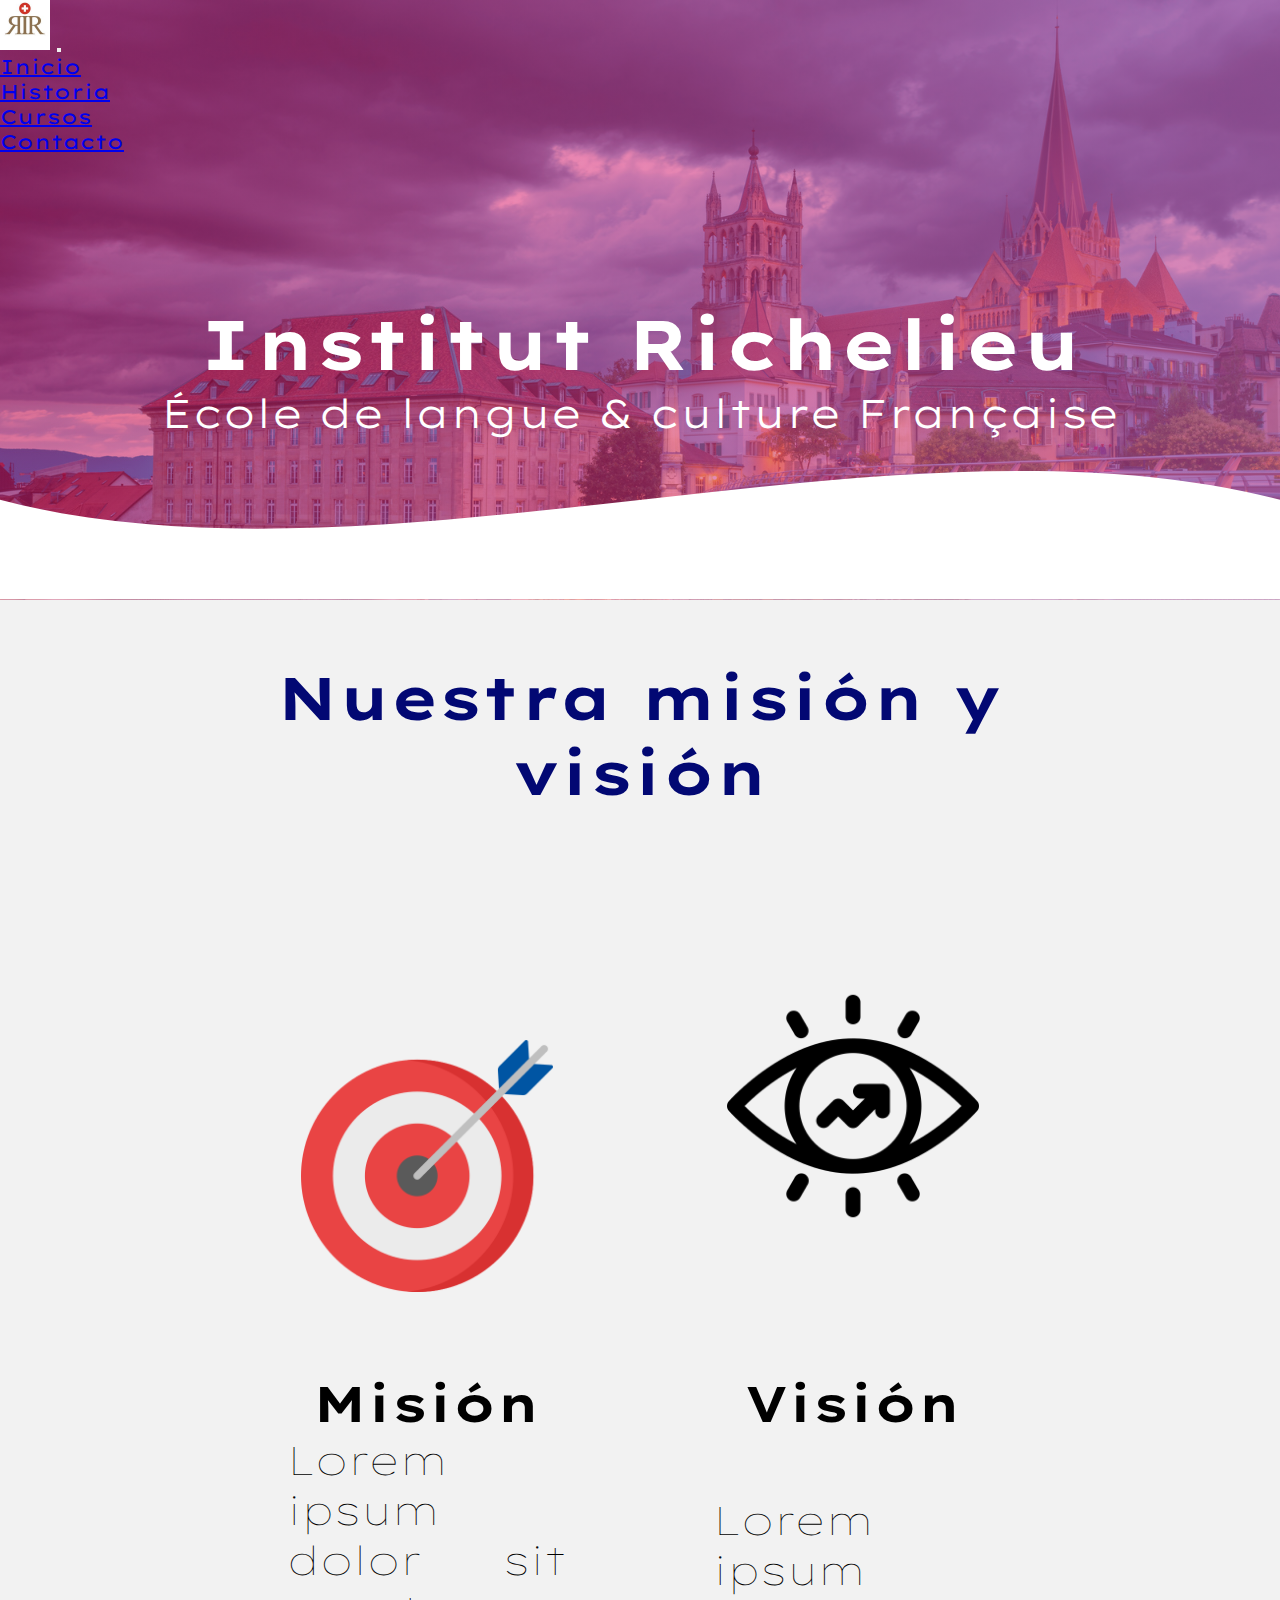
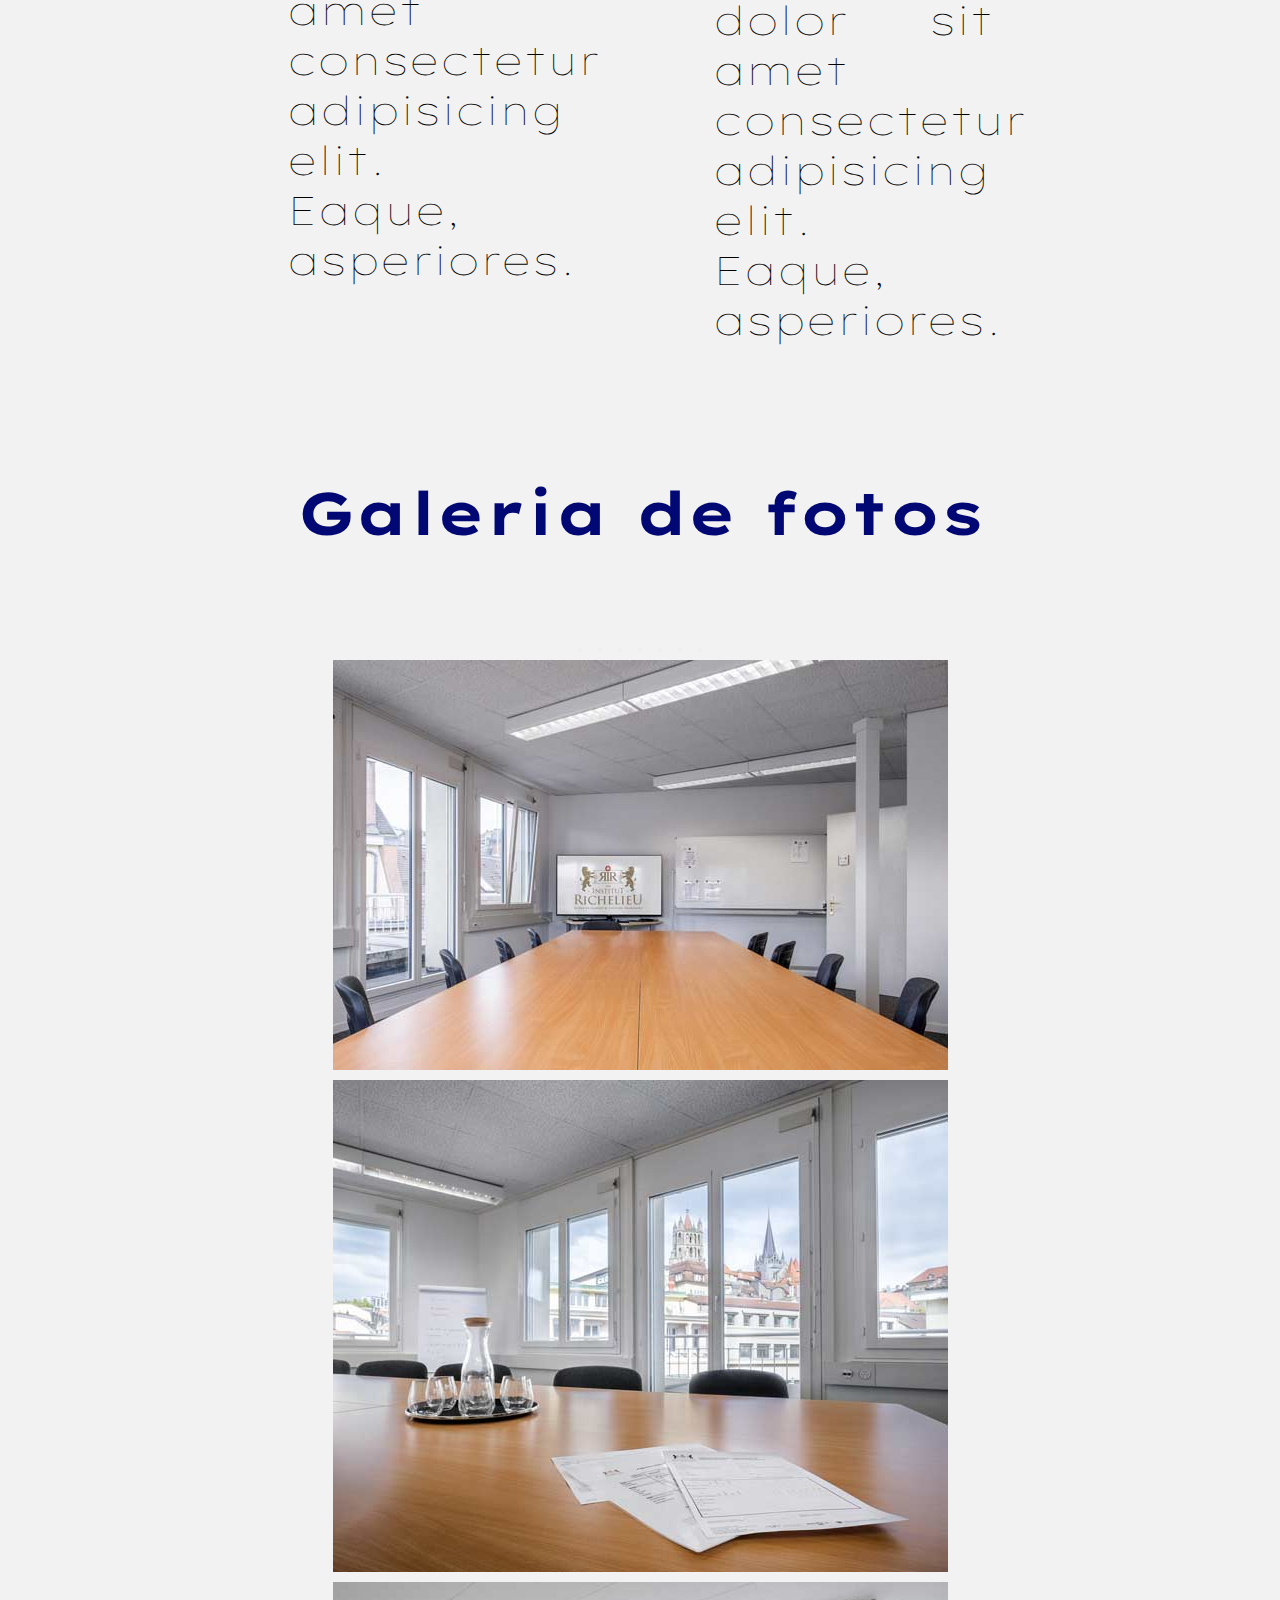
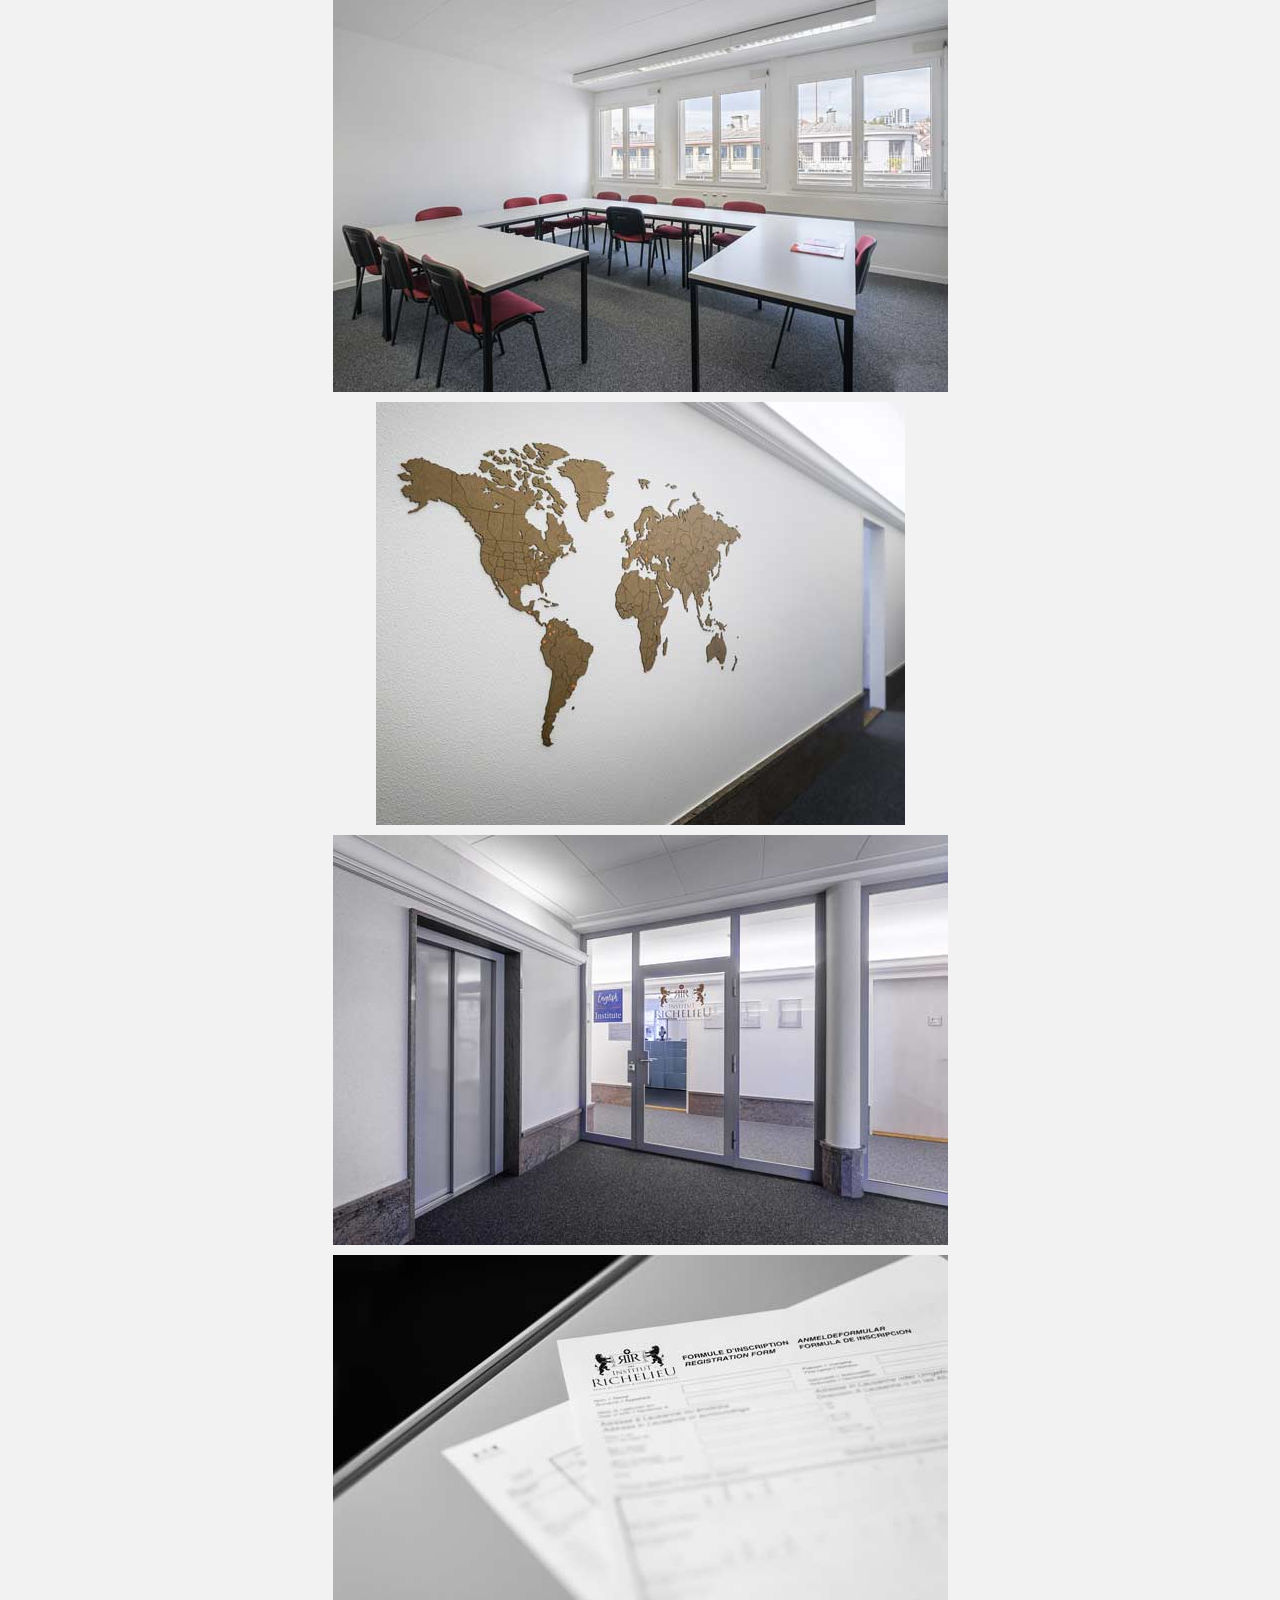
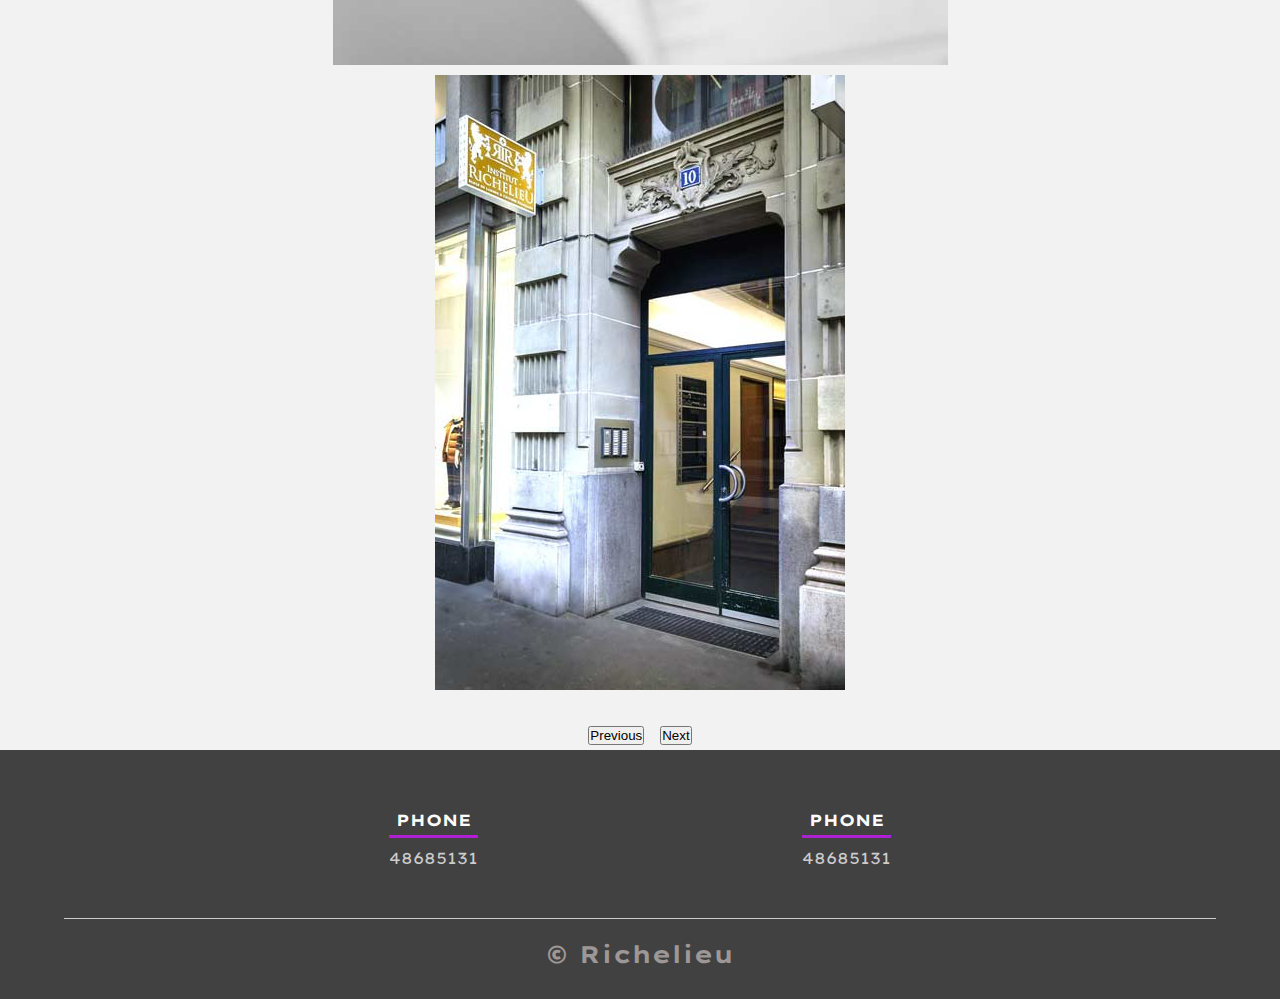
<file: index.html>
<!DOCTYPE html>
<html lang="es">
<head>
    <meta charset="UTF-8">
    <meta http-equiv="X-UA-Compatible" content="IE=edge">
    <meta name="viewport" content="width=device-width, initial-scale=1.0">
    <title>Pagina web idomas</title> 
    <link rel="shortcut icon" href="img/logo.jpg" type="image/x-icon">
    <link rel="stylesheet" href="css/estilos.css">
    <link rel="preconnect" href="https://fonts.googleapis.com">
<link rel="preconnect" href="https://fonts.gstatic.com" crossorigin>
<link href="https://cdn.jsdelivr.net/npm/bootstrap@5.3.0-alpha1/dist/css/bootstrap.min.css" rel="stylesheet" integrity="sha384-GLhlTQ8iRABdZLl6O3oVMWSktQOp6b7In1Zl3/Jr59b6EGGoI1aFkw7cmDA6j6gD" crossorigin="anonymous">
<link href="https://fonts.googleapis.com/css2?family=Lexend+Mega&display=swap" rel="stylesheet">
</head>
<body>
    <header>
        
        <nav class="navbar fixed-top navbar-expand-lg bg-body-tertiary">
            <div class="container-fluid">
              <a class="navbar-brand" href="#"><img src="/img/logo.jpg" alt="logo" width="50px"></a>
              <button class="navbar-toggler" type="button" data-bs-toggle="collapse" data-bs-target="#navbarSupportedContent" aria-controls="navbarSupportedContent" aria-expanded="false" aria-label="Toggle navigation">
                <span class="navbar-toggler-icon"></span>
              </button>
              <div class="collapse navbar-collapse" id="navbarSupportedContent">
                <ul class="navbar-nav ms-auto mb-2 mb-lg-0">
                  <li class="nav-item">
                    <a class="nav-link active" aria-current="page" href="./index.html">Inicio</a>
                  </li>
                  <li class="nav-item">
                    <a class="nav-link active" aria-current="page" href="./historia.html">Historia</a>
                  </li>
                  <li class="nav-item">
                    <a class="nav-link active" aria-current="page" href="./cursos.html">Cursos</a>
                  </li>
                  <li class="nav-item">
                    <a class="nav-link active" aria-current="page" href="./contacto.html">Contacto</a>
                  </li>
                </ul>
              </div>
            </div>
          </nav>

        <section class="textos-header">
            <h1>Institut Richelieu</h1>
            <h2>École de langue & culture Française </h2>
        </section>
        <div class="wave" style="height: 150px; overflow: hidden;" ><svg viewBox="0 0 500 150" preserveAspectRatio="none"
            style="height: 100%; width: 100%;">
            <path d="M0.00,49.85 C150.00,149.60 349.20,-49.85 500.00,49.85 L500.00,149.60 L0.00,149.60 Z" style="stroke: none; fill: #fff;">
            </path></svg></div>
    </header>
    <main>
        <section class="about">
            <div class="contenedor">
                <h2 class="titulo">Nuestra misión y visión</h2>
                <div class="vision-mision">
                    <div class="mision">
                        <img src="img/objetivo.png" alt="">
                        <h3>Misión</h3>
                        <p>Lorem ipsum dolor sit amet consectetur adipisicing elit. Eaque, asperiores.</p>
                    </div>

                    <div class="vision">
                        <img src="img/vision.png" alt="">
                        <h3>Visión</h3>
                        <p>Lorem ipsum dolor sit amet consectetur adipisicing elit. Eaque, asperiores.</p>
                    </div>
                </div>
            </div>
        <section class="portafolio">
            <h2 class="titulo"> Galeria de fotos </h2>
            <div id="carouselExampleCaptions" class="carousel slide" data-bs-ride="carousel">
                <div class="carousel-indicators">
                  <button type="button" data-bs-target="#carouselExampleCaptions" data-bs-slide-to="0" class="active" aria-current="true" aria-label="Slide 0"></button>
                  <button type="button" data-bs-target="#carouselExampleCaptions" data-bs-slide-to="1" aria-label="Slide 1"></button>
                  <button type="button" data-bs-target="#carouselExampleCaptions" data-bs-slide-to="2" aria-label="Slide 2"></button>
                  <button type="button" data-bs-target="#carouselExampleCaptions" data-bs-slide-to="3" aria-label="Slide 3"></button>
                  <button type="button" data-bs-target="#carouselExampleCaptions" data-bs-slide-to="4" aria-label="Slide 4"></button>
                  <button type="button" data-bs-target="#carouselExampleCaptions" data-bs-slide-to="5" aria-label="Slide 5"></button>
                  <button type="button" data-bs-target="#carouselExampleCaptions" data-bs-slide-to="6" aria-label="Slide 6"></button>

                </div>
                <div class="carousel-inner">
                  <div class="carousel-item active">
                    <img src="img/1-institut-richelieu-lausanne.jpg" class=" d-block w-100" alt="...">
                  </div>
                  <div class="carousel-item">
                    <img src="img/2-institut-richelieu-lausanne.jpg" class="d-block w-100" alt="...">
                  </div>
                  <div class="carousel-item">
                    <img src="img/3-institut-richelieu-lausanne.jpg" class="d-block w-100" alt="...">
                  </div>

                  <div class="carousel-item">
                    <img src="img/4-institut-richelieu-lausanne.jpg" class="d-block w-100" alt="...">
                  </div>
                  <div class="carousel-item">
                    <img src="img/5-institut-richelieu-lausanne.jpg" class="d-block w-100" alt="...">
                  </div>
                  <div class="carousel-item">
                    <img src="img/9-institut-richelieu-lausanne.jpg" class="d-block w-100" alt="...">
                  </div>
                  <div class="carousel-item">
                    <img src="img/11-institut-richelieu-lausanne.jpg" class="d-block w-100" alt="...">
                  </div>
                </div>
                <button class="carousel-control-prev" type="button" data-bs-target="#carouselExampleCaptions" data-bs-slide="prev">
                  <span class="carousel-control-prev-icon" aria-hidden="true"></span>
                  <span class="visually-hidden">Previous</span>
                </button>
                <button class="carousel-control-next" type="button" data-bs-target="#carouselExampleCaptions" data-bs-slide="next">
                  <span class="carousel-control-next-icon" aria-hidden="true"></span>
                  <span class="visually-hidden">Next</span>
                </button>
              </div>
        </section>
    </main>
    <footer>
        <div class="contenedor-footer">
            <div class="content-foo">
                <h4>PHONE</h4>
                <p>48685131</p>
            </div>
            <div class="content-foo">
                <h4>PHONE</h4>
                <p>48685131</p>
            </div>
        </div>
        <h2 class="titulo-final">&copy; Richelieu</h2>
    </footer>
    <script src="https://cdn.jsdelivr.net/npm/bootstrap@5.3.0-alpha1/dist/js/bootstrap.bundle.min.js" integrity="sha384-w76AqPfDkMBDXo30jS1Sgez6pr3x5MlQ1ZAGC+nuZB+EYdgRZgiwxhTBTkF7CXvN" crossorigin="anonymous"></script>
</body>
</html>
</file>
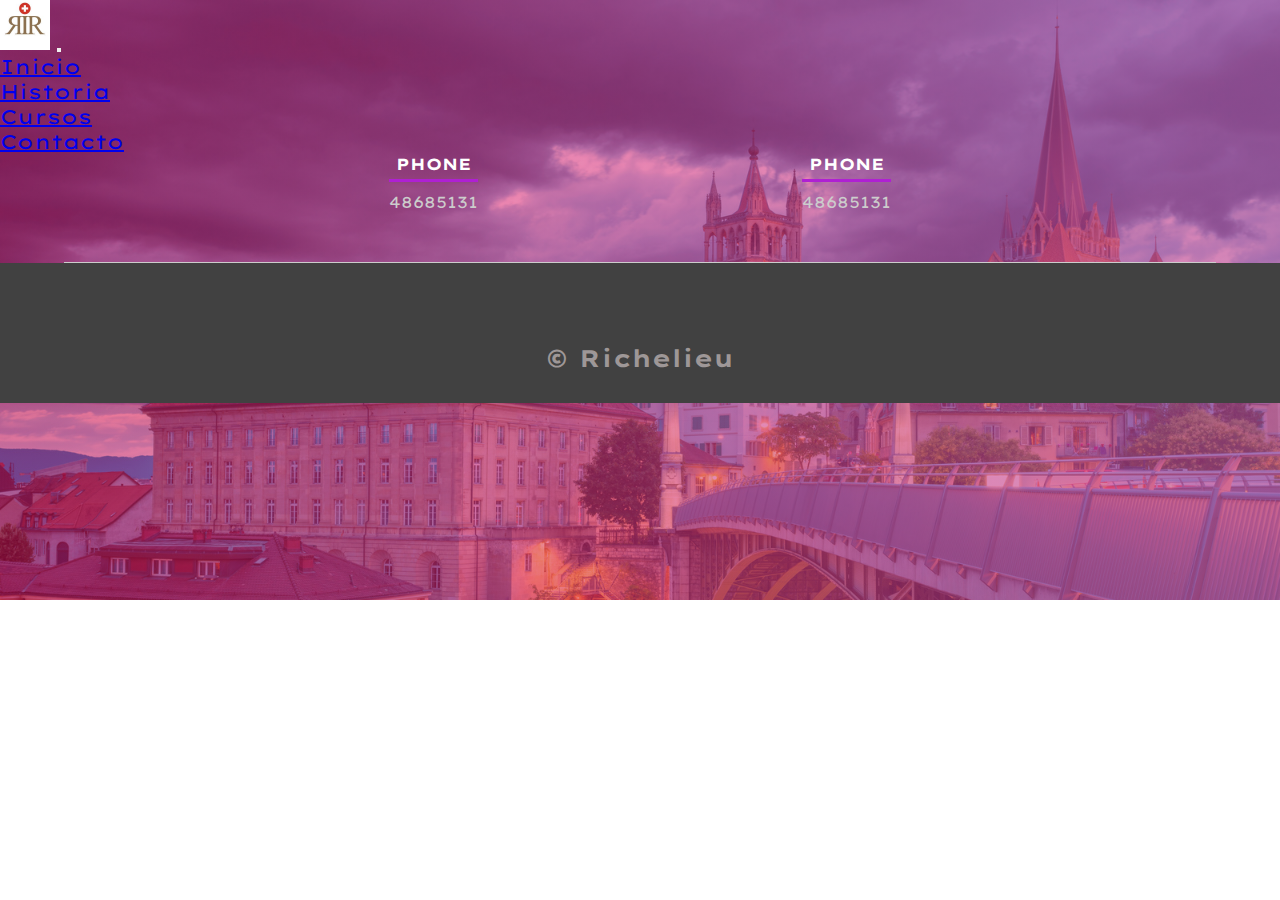
<file: contacto.html>
<!DOCTYPE html>
<html lang="es">
<head>
    <meta charset="UTF-8">
    <meta http-equiv="X-UA-Compatible" content="IE=edge">
    <meta name="viewport" content="width=device-width, initial-scale=1.0">
    <title>Pagina web idomas</title> 
    <link rel="shortcut icon" href="img/logo.jpg" type="image/x-icon">
    <link rel="stylesheet" href="css/estilos.css">
    <link rel="preconnect" href="https://fonts.googleapis.com">
    <link href="https://cdn.jsdelivr.net/npm/bootstrap@5.3.0-alpha1/dist/css/bootstrap.min.css" rel="stylesheet" integrity="sha384-GLhlTQ8iRABdZLl6O3oVMWSktQOp6b7In1Zl3/Jr59b6EGGoI1aFkw7cmDA6j6gD" crossorigin="anonymous">
<link rel="preconnect" href="https://fonts.gstatic.com" crossorigin>
<link href="https://fonts.googleapis.com/css2?family=Lexend+Mega&display=swap" rel="stylesheet">
</head>
<body>
    <header>
        <nav class="navbar fixed-top navbar-expand-lg bg-body-tertiary">
            <div class="container-fluid">
                <a class="navbar-brand" href="#"> <img src="/img/logo.jpg" alt="logo" width="50px"></a>
              <button class="navbar-toggler" type="button" data-bs-toggle="collapse" data-bs-target="#navbarSupportedContent" aria-controls="navbarSupportedContent" aria-expanded="false" aria-label="Toggle navigation">
                <span class="navbar-toggler-icon"></span>
              </button>
              <div class="collapse navbar-collapse" id="navbarSupportedContent">
                <ul class="navbar-nav ms-auto mb-2 mb-lg-0">
                  <li class="nav-item">
                    <a class="nav-link active" aria-current="page" href="./index.html">Inicio</a>
                  </li>
                  <li class="nav-item">
                    <a class="nav-link active" aria-current="page" href="./historia.html">Historia</a>
                  </li>
                  <li class="nav-item">
                    <a class="nav-link active" aria-current="page" href="./cursos.html">Cursos</a>
                  </li>
                  <li class="nav-item">
                    <a class="nav-link active" aria-current="page" href="./contacto.html">Contacto</a>
                  </li>
                </ul>
              </div>
            </div>
          </nav>
        <div class="contenedor-footer">
            <div class="content-foo">
                <h4>PHONE</h4>
                <p>48685131</p>
            </div>
            <div class="content-foo">
                <h4>PHONE</h4>
                <p>48685131</p>
            </div>
        </div>
    </main>
    <footer>
       
        <h2 class="titulo-final">&copy; Richelieu</h2>
    </footer>
    <script src="https://cdn.jsdelivr.net/npm/bootstrap@5.3.0-alpha1/dist/js/bootstrap.bundle.min.js" integrity="sha384-w76AqPfDkMBDXo30jS1Sgez6pr3x5MlQ1ZAGC+nuZB+EYdgRZgiwxhTBTkF7CXvN" crossorigin="anonymous"></script>
</body>
</html>
</file>
<file: css/estilos.css>
* {
    /* quita el margen que se genera */
    margin: 0;
    padding: 0;
    box-sizing: border-box;
}

body {
    /*fuente*/

    /*margin-top: 50px;  ajusta el valor según sea necesario para que sea igual a la altura de la navbar */
    font-family: 'Lexend Mega';
}
.navbar-nav li a {
    font-size: 20px;
    font-family: "Lexend Mega"  ;
  }
  

.contenedor {
    /* padding es para espcacio entre secciones, se centra */
    padding: 60px 0;
    width: 90%;
    max-width: 1000px;
    margin: auto;
    overflow: hidden;
}
.contenedor-historia{
    padding: 60px 0;
    width: 90%;
    max-width: 1000px;
    margin: auto;
    overflow: hidden;
}
.contenedor-historia{
    width: 100%;
    justify-content: space-evenly;
    align-items: center;
    text-align: center;
    font-size: 30px;
}
.contenedor-historia .contenido-historia{
    width: 100%;
    display: flex;
    justify-content: space-evenly;
    align-items: center;
    text-align: center;
    font-size: 30px;
    font-style: oblique;
}

.titulo {
    color: #020873;
    font-size: 60px;
    text-align: center;
    margin-bottom: 60px;
}

/* Header */

header {
    width: 100%;
    height: 600px;
    background: #bc4e9c;
    /* fallback for old browsers */
    background: -webkit-linear-gradient(to right, hsla(340, 95%, 50%, 0.459), hsla(317, 45%, 52%, 0.664)), url(../img/image-1-3.jpg);
    /* Chrome 10-25, Safari 5.1-6 */
    background: linear-gradient(to right, hsla(340, 95%, 50%, 0.459), hsla(317, 45%, 52%, 0.664)), url(../img/image-1-3.jpg);
    /* W3C, IE 10+/ Edge, Firefox 16+, Chrome 26+, Opera 12+, Safari 7+ */
    background-size: cover;
    background-attachment: fixed;
    position: relative;
}

header .textos-header{
    display: flex;
    height: 430px;
    width: 100%;
    align-items: center;
    justify-content: center;
    flex-direction: column;
    text-align: center;
}

.textos-header h1{
    font-family: lexend mega;
    font-size: 70px;
    color:#fff;
}

.textos-header h2{
    font-family: lexend mega;
    font-size: 40px;
    font-weight: 300;
    color:#fff;
}

.wave{
    position: absolute; 
    bottom: 0;
    width: 100%;
}

/* About us */

main .sobre-nosotros{
    padding: 30px 0 60px 0;
}
.contenedor-sobre-nosotros{
    display: flex;
    justify-content: space-evenly;
}

.imagen-about-us{
    width: 48%;
}

.sobre-nosotros .contenido-textos{
    width: 48%;
}

.contenido-textos h3{
    margin-bottom: 15px;
}

.contenido-textos h3 span{
    background: #4d0686;
    color: #fff;
    border-radius: 50%;
    display: inline-block;
    text-align: center;
    width: 30px;
    height: 30px;
    padding: 2px;
    box-shadow: 0 0 6px 0 rgba(0, 0, 0, .5);
    margin-right: 5px;
}

.contenido-textos p{
    padding: 0px 0px 30px 15px;
    font-weight: 300;
    text-align: justify;
}

/* Galeria */


.portafolio{
    font-family: lexend mega;
    font-size: 40px;
    font-weight: 300;
    text-align: center;
    background: #f2f2f2;
}
.carousel-item active > img {
    width: 100%;
    height: 100%;
    object-fit: cover;
  }
/* Clients */

.cards{
    display: flex;
    justify-content: space-evenly;
}

.cards .card{
    background: #4d0686;
    display: flex;
    width: 46%;
    height: 200px;
    align-items: center;
    justify-content: space-evenly;
    border-radius: 5px;
    box-shadow: 0 0 6px 0 rgba(0, 0, 0, 0.6);
}

.cards .card img{
    width: 100px;
    height: 100px;
    object-fit: cover;
    border: 3px solid #fff;
    border-radius: 50%;
    display: block;
}

.cards .card > .contenido-texto-card{
    width: 60%;
    color: #fff;
}

.cards .card > .contenido-texto-card p{
    font-weight: 300;
    padding-top: 5px;
}

/*  Our team */
.about
{
    font-family: lexend mega;
    font-size: 40px;
    font-weight: 300;
    text-align: center;
    background: #f2f2f2;
}
.vision-mision{
    display: flex;
    justify-content: space-evenly;
    align-items: center;
    text-align: center;
    padding: 30px 0 60px 0;
}

.mision{
    width: 28%;
    text-align: center;
    margin: 10px 0;
}
.vision{
    width: 28%;
    text-align: center;
    margin: 10px 0;
}
.mision img{
    width: 90%;
    margin: 70px 0;
}
.vision img{
    width: 90%;
    margin: 70px 0;
}

.vision h3{
    font-size: 50px;
    margin: 60px 0;
}
.mision h3{
    font-size: 50px;
    margin: 0px 0;
}

.mision p{
    font-weight: 70;
    text-align: justify;
}
.vision p{
    font-weight: 70;
    text-align: justify;
}



/* Services */
.about-services{
    background: #f2f2f2;
    padding-bottom: 30px;
}


.servicio-cont{
    display:flex;
    justify-content: space-between;
    align-items: center;
}

.servicio-ind{
    width: 28%;
    text-align: center;
}

.servicio-ind img{
    width: 90%;
}

.servicio-ind h3{
    margin: 10px 0;
}

.servicio-ind p{
    font-weight: 300;
    text-align: justify;
}

/* footer */

footer{
    background: #414141;
    padding: 60px 0 30px 0;
    margin: auto;
    overflow: hidden;
}

.contenedor-footer{
    display: flex;
    width: 90%;
    justify-content: space-evenly;
    margin: auto;
    padding-bottom: 50px;
    border-bottom: 1px solid #ccc;
}

.content-foo{
    text-align: center;
}

.content-foo h4{
    color: #fff;
    border-bottom: 3px solid #af20d3;
    padding-bottom: 5px;
    margin-bottom: 10px;
}

.content-foo p{
    color: #ccc;
}

.titulo-final{
    text-align: center;
    font-size: 24px;
    margin: 20px 0 0 0;
    color: #9e9797;
}

@media screen and (max-width:900px){
    header{
        background-position: center;
    }

    .contenedor-sobre-nosotros{
        flex-direction: column;
        justify-content: center;
        align-items: center;
    }

    .sobre-nosotros .contenido-textos{
        width: 90%;
    }

    .imagen-about-us{
        width: 90%;
    }

    /* Galeria */

    .imagen-port{
        width: 44%;
    }

    /* Clientes */

    .cards{
        flex-direction: column;
        justify-content: center;
        align-items: center;
    }

    .cards .card{
        width: 90%;
    }

    .cards .card:first-child{
        margin-bottom: 30px;
    }

    /* servicios */

    .servicio-cont{
        justify-content: center;
        flex-direction: column;
    }

    .servicio-ind{
        width: 100%;
        text-align: center;
    }

    .servicio-ind:nth-child(1), .servicio-ind:nth-child(2){
        margin-bottom: 60px;
    }

    .servicio-ind img{
        width: 90%;
    }
}

@media screen and (max-width:500px){
    nav{
        text-align: center;
        padding: 30px 0 0 0;
    }

    nav > a{
        margin-right: 5px;
    }

    .textos-header h1{
        font-size: 35px;
    }

    .textos-header h2{
        font-size: 20px;
    }

    /* ABOUT US */

    .imagen-about-us{
        margin-bottom: 60px;
        width: 99%;
    }

    .sobre-nosotros .contenido-textos{
        width: 95%;
    }

    /* Galeria */

    .imagen-port{
        width: 95%;
    }

    /* Clients */

    .cards .card{
        height: 450px;
        display: flex;
        flex-direction: column;
        align-items: center;
    }

    .cards .card img{
        width: 90px;
        height: 90px;
    }

    /* Footer */

    .contenedor-footer{
        flex-direction: column;
        border: none;
    }

    .content-foo{
        margin-bottom: 20px;
        text-align: center;
    }

    .content-foo h4{
        border: none;
    }

    .content-foo p{
        color: #ccc;
        border-bottom: 1px solid #f2f2f2;
        padding-bottom: 20px;
    }

    .titulo-final{
        font-size: 20px;
    }
}
</file>
